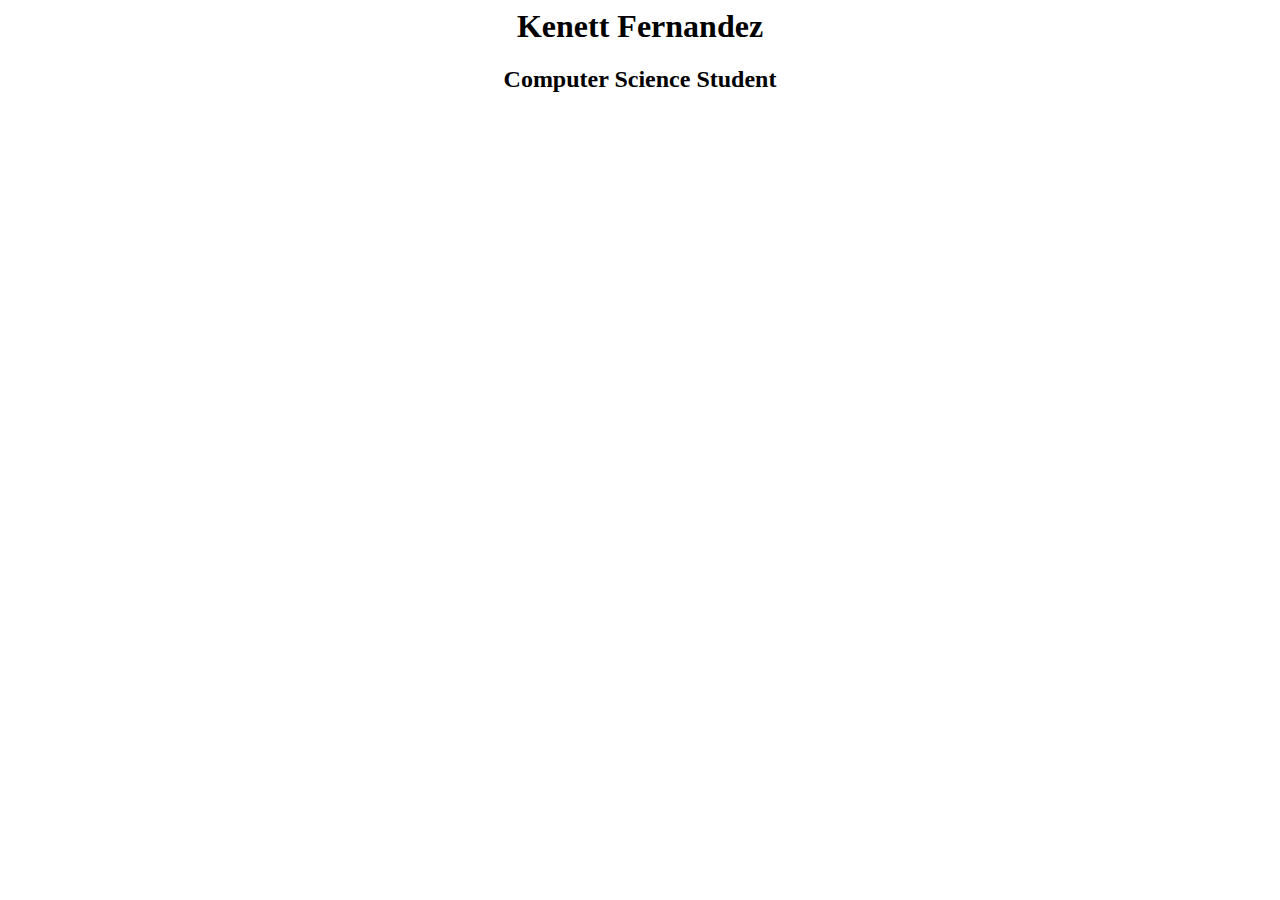
<file: week2/index.html>
<html>
    <head>
        <link rel="stylesheet" type="text/css" href="style.css">
        <title>My Portfolio</title>
    </head>
    <body>
        <h1 style="text-align: center;">Kenett Fernandez</h1>
        <h2 style="text-align: center;">Computer Science Student</h2>
    </body>
</html>
</file>
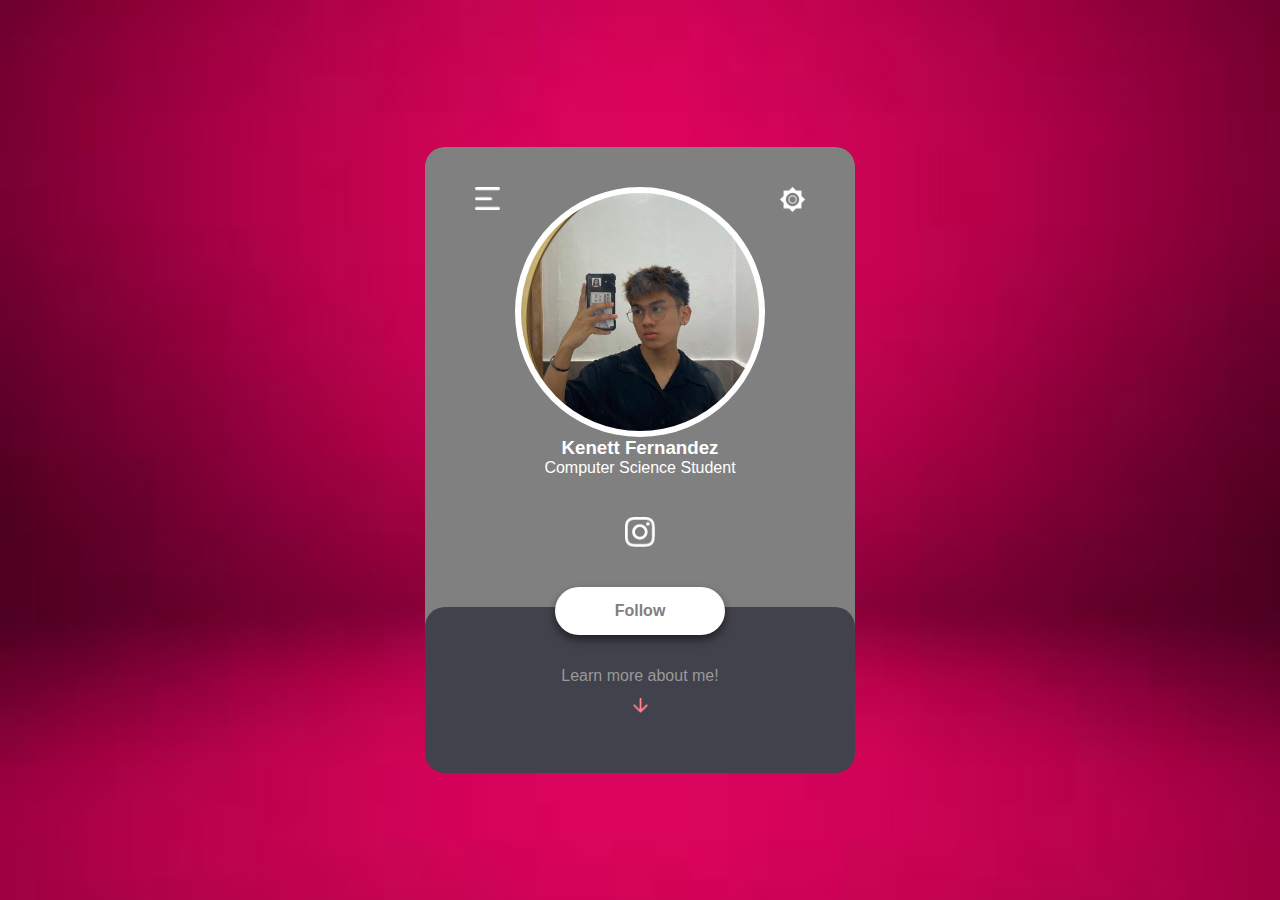
<file: week3/index.html>
<html>
    <head>
        <title>
            Kent Miranda
        </title>
        <link rel="stylesheet" href="style.css">
    </head>
    <body>
        <div class="container">
            <div class="profile-box">
                <img src="images/menu.png" class="menu-icon">
                <img src="images/setting.png" class="setting-icon">
                <img src="images/profile_pic.jpg" class="profile_pic">
                <h3>Kenett Fernandez</h3>
                <p>Computer Science Student</p>
                <div class="social-media">
                    <img src="images/instagram.png">
                </div>
                <a>
                    <button type="button">Follow</button>
                </a href="https://www.instagram.com/me.zetsu/">
                    <div class="profile-bottom">
                    <p>Learn more about me!</p>
                    <img src="images/arrow.png">
                </div>
            </div>
        </div>
    </body>
</html>
</file>
<file: week2/style.css>
body {
    background: url(https://images.pexels.com/photos/532563/pexels-photo-532563.jpeg);
    background-repeat: no-repeat;
    background-size: 100% 100%;
  }
</file>
<file: week3/style.css>
* {
    margin: 0;
    padding: 0;
    box-sizing: border-box;
    font-family: 'poppins', sans-serif;
}
.container{
    width: 100%;
    height: 100vh;  
    background-image: url(images/background.jpg);
    background-size: cover;
    background-position: center;
    display: flex;
    align-items: center;
    justify-content: center;
}
.profile-box{
    background-color: #808080;
    text-align: center;
    padding: 40px 90px;
    color: #fff;
    position: relative;
    border-radius: 20px;
}
.menu-icon{
    width: 25px;
    position: absolute;
    left: 50px;
    top: 40px;
}
.setting-icon{
    width: 25px;
    position: absolute;
    right: 50px;
    top: 40px;
}
.profile_pic{
    width: 250px;
    border-radius: 50%;
    background: #fff;
    padding: 6px;
}
.profile-bottom{
    background: #41424c;
    color: #999;
    padding: 60px 0;
    margin-right: -90px;
    margin-left: -90px;
    margin-bottom: -60px;
    border-radius: 20px;
    margin-top: 20px;
}
.profile-bottom img{
    width: 15px;
    margin-top: 13px;
    cursor: pointer;
}
.profile-box button{
    background: #fff;
    color: #808080;
    border: none;
    outline: none;
    box-shadow: 0 5px 10px rgba(0, 0, 0, 0.5);
    padding: 15px 60px;
    cursor: pointer;
    border-radius: 30px;
    margin-bottom: -50px;
    font-weight: 600;
    font-size: 16px;
}
.social-media img{
    width: 30px;
    margin: 40px 20px;
    cursor: pointer;
}
</file>
